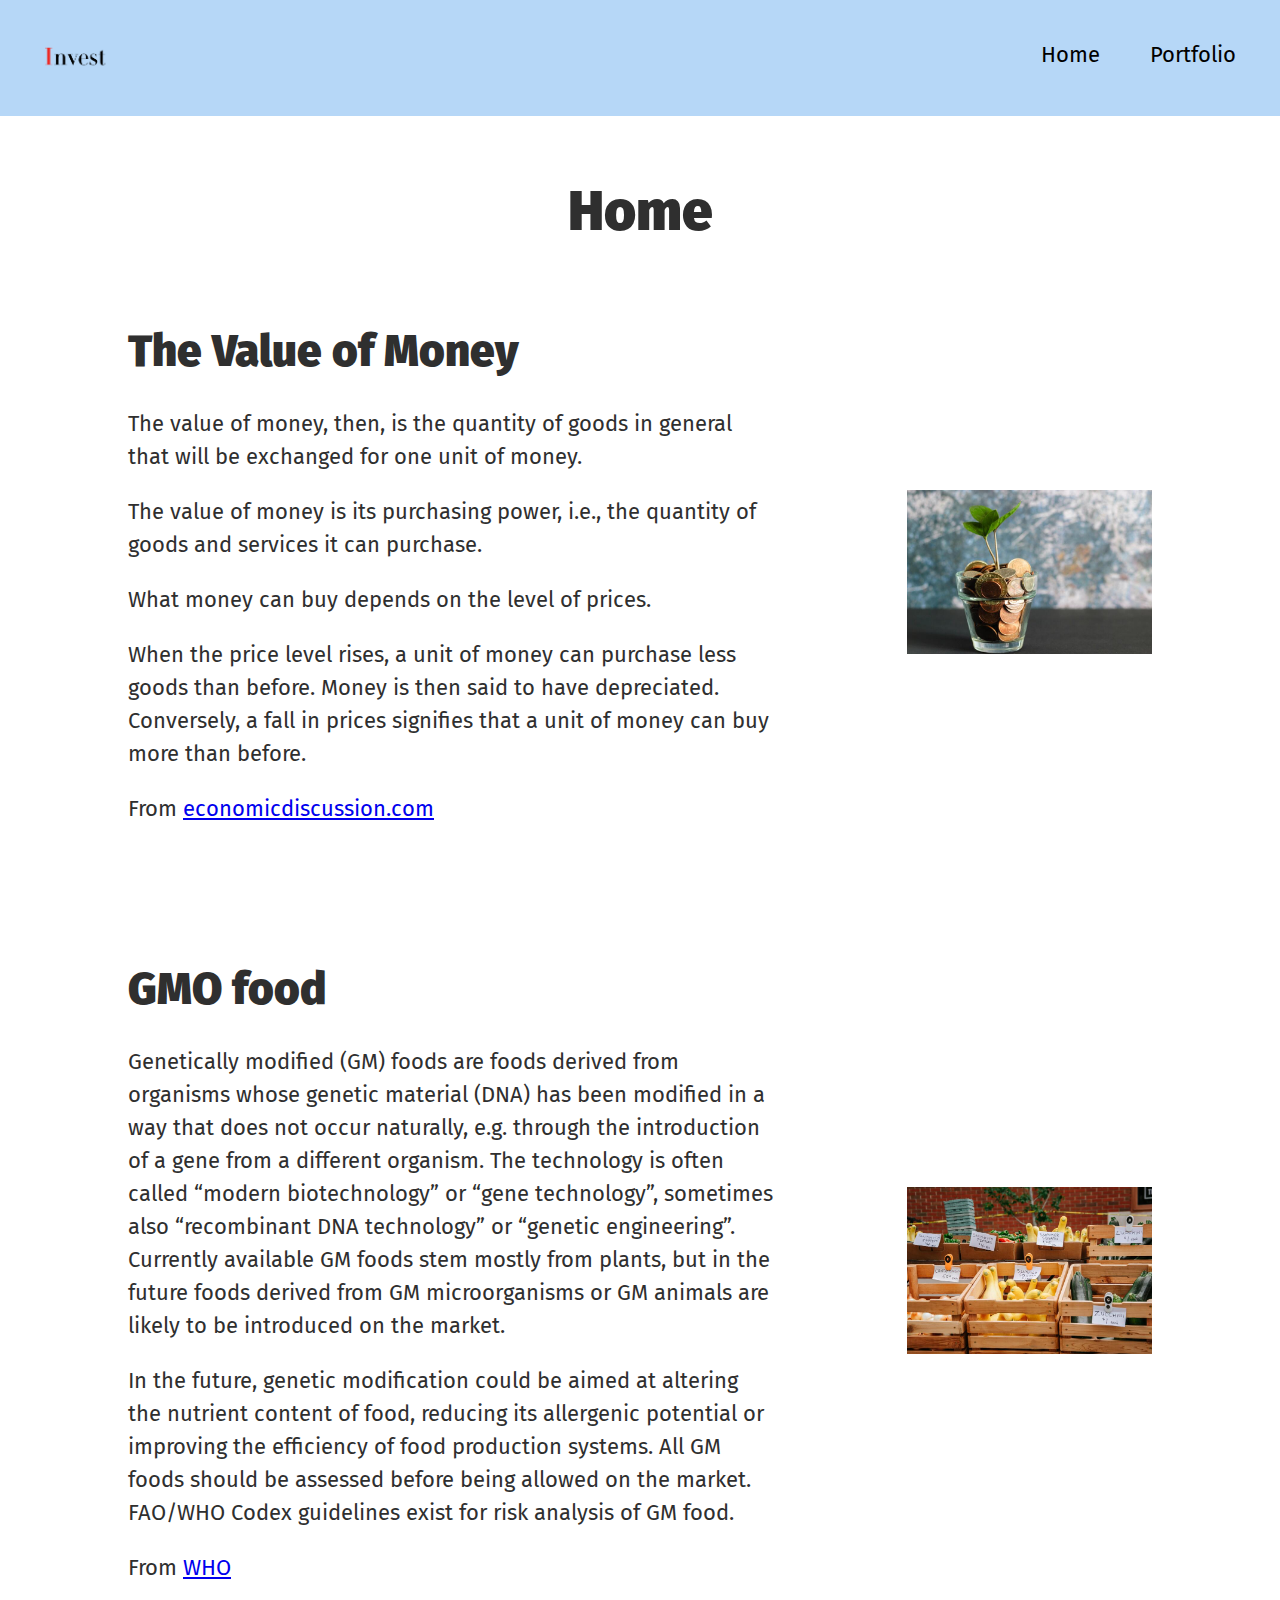
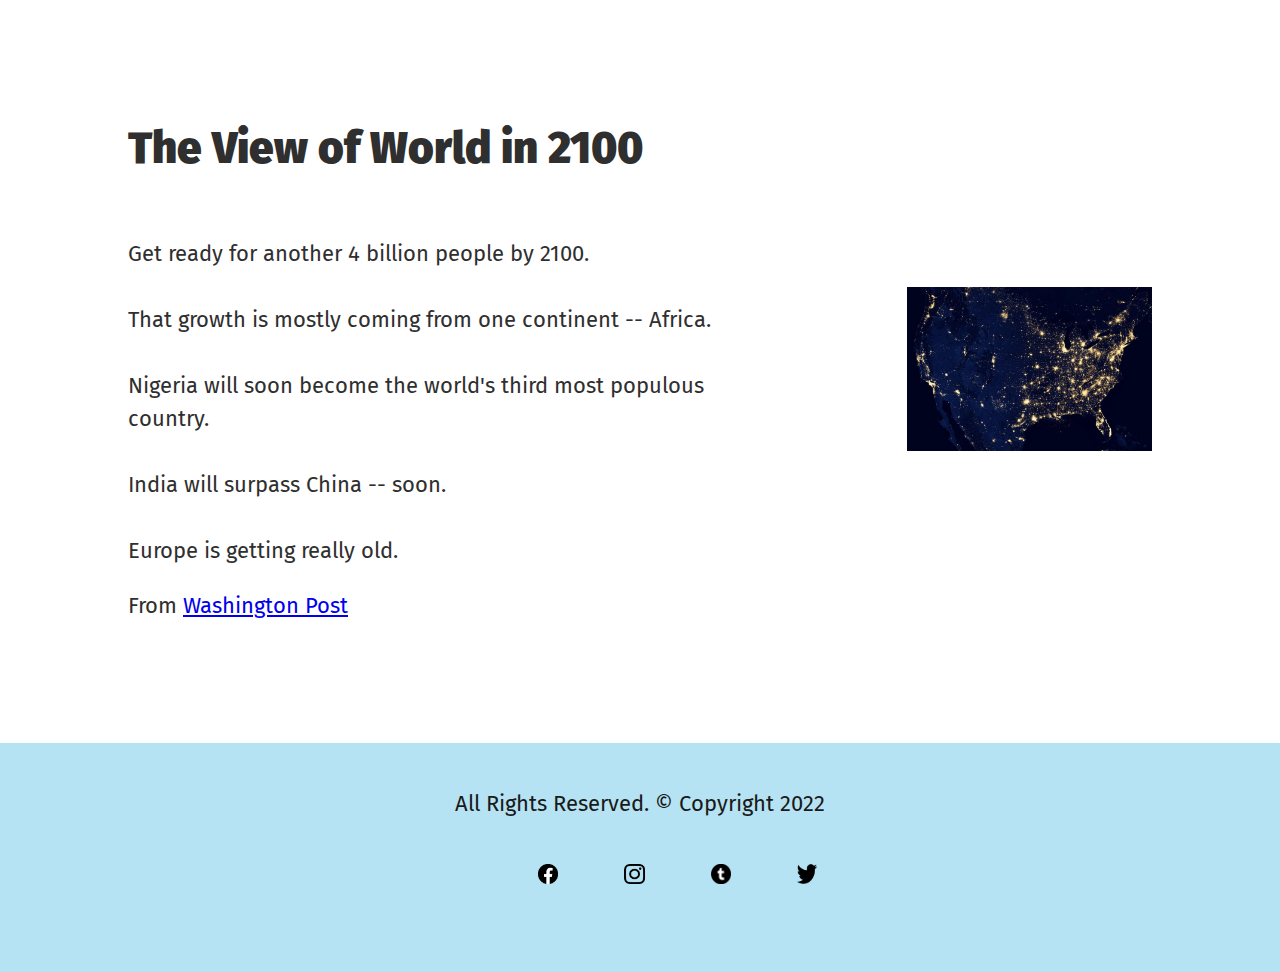
<file: index.html>
<!DOCTYPE html>
<html lang="en">
<head>
    <meta charset="UTF-8">
    <meta http-equiv="X-UA-Compatible" content="IE=edge">
    <meta name="viewport" content="width=device-width, initial-scale=1.0">
    <link rel="preconnect" href="https://fonts.googleapis.com">
    <link rel="preconnect" href="https://fonts.gstatic.com" crossorigin>
    <link href="https://fonts.googleapis.com/css2?family=Fira+Sans:ital@1&family=Playfair+Display&display=swap" rel="stylesheet">

    <!-- CSS -->
    <link rel="stylesheet" href="css/normalize.css">
    <link rel="stylesheet" href="css/reset.css">
    <link rel="stylesheet" href="css/style.css">
    
    
    <title>Loaded Content</title>
</head>
<body>
    <nav>
        <a class="logo" href="index.html">
            <img class="logo" src="images/logo.png" alt="logo">
        </a>
        <ul>
            <li><a href="./partials/home.html">Home</a></li>
            <li><a href="./partials/portfolio.html">Portfolio</a></li>
        </ul>
    </nav>
    

    <!-- Dynamic content -->    

    <div class="wrapper">
        <div id="dynamic-data"></div>
    </div>    
    

    <!-- Footer -->

    <footer>
        <div class="wrapper">

            <div class="copyright">
                <p>All Rights Reserved. © Copyright 2022</p>
            </div>


            <div class="footer-info">
                <div class="social-media">
                    <div class="icon">
                        <img src="images/facebook.png" class="social-icon" alt="facebook">
                        <img src="images/insta.png" class="social-icon" alt="insta">
                        <img src="images/tumbler.png" class="social-icon" alt="tumblr">
                        <img src="images/twitter.png" class="social-icon" alt="twitter">
                    </div>
                </div>
            </div>

        </div>
   
    </footer>

    <script src="js/get-content.js"></script>

</body>
</html>
</file>
<file: css/style.css>
*{
    box-sizing: border-box;
}

html{
    font-family: 'Fira Sans',Arial, sans-serif;
    color:rgb(47, 47, 47);
    font-size : 22px;
    line-height : 1.5;
}

/* Text style */

 h1{
    font-size: 1.75rem;
    font-weight: 950;
    line-height: 1.5;
    text-align: center;
 
}

h2{
    font-size: 1.75rem;
    font-weight: 900;
    line-height: 1.5;

}

h3{
    font-size: 1.5rem;
    font-weight: 900;
    line-height: 1.5;
   
}


p{
    font-weight: 400;
    line-height: 1.5;
 
}

/* Button and image */

img{
    width: 100%;
    height: auto;
}

/* Navigation */

nav{
    padding: 2rem;
    text-align: center;
    background-color: #b6d7f7;
}

.logo{
    height:2rem;
    width: auto;
}

nav li{
    display: block;
    margin: 0;
    padding: 0;
    list-style: none;
    
}

nav li a{
    text-decoration: none;
    color: black;

}

/* Card */

.main-content{
    margin: 2.5rem 0rem;
}


.flexbox{
    
    margin-top: 0.75rem;
    padding: 0 0.75rem;
    justify-content: space-between;
}

.card{
    margin: rem 0.75rem;
    
}

/* Article */

.subject .grid-item{
    padding: 4rem 1.5rem 3.5rem 1.5rem;
}

.subject p{
    padding-top: 1rem;
}

.subject .p ul{
    padding-top: 1rem;
}

/* footer */

footer{
    background: rgb(181, 227, 243);
    padding: 4rem 1.5rem 2rem 1.5rem;
    
}

.social-media{
    display: inline-block;
    margin-top: 2rem;
}

.icon{
    display: flex;
    justify-content:left;
}

.social-icon{
    width: 10%;
    margin-bottom: 4rem;
    margin-right: 3rem;

}

.copyright p{
    padding-top: 2rem;
    font-weight: 1rem;
    color:rgb(26, 26, 26);
}

figcaption{
    padding-top: 2rem;
    text-align: center;
}

.resource{
    padding-top: 2rem;
    color:rgb(47, 47, 47)
}

.resource p a{
    columns: black;
}

/* Responsive */


@media only screen and (min-width: 48em){

    nav{
        padding: 2rem;
        display: flex;
        justify-content: space-between;
    }
    
    .logo{
        height: 1.25rem;
        width: auto;
    }

    nav li{
        display: inline-block;
        margin-top: 0;
        padding-left: 2rem
    }

    .list-category{
        padding: 3rem 0rem;
        border-bottom: 1px solid #dcdcdc;
    
    }

    .list-category:nth-child(3){
        border-bottom: none;
    }

    .flexbox{
        display: flex;
        margin-top: 0.75rem;
        flex-wrap: wrap;
        padding: 0 0.75rem;
        justify-content: space-between;
    }
    
    .card{
        margin: 1.5rem 0.75rem;
        flex-basis: calc(45% - 60px/2.5);
    }

    footer{
       
        padding: 0;
        margin:0 auto;
        text-align: center;

        
    }

    .icon{
        width: 10%;
        margin:0 auto;
        text-align: center;    
    }


}

@media only screen and (min-width: 60em) {


    .wrapper{
        width: 80%;
        margin: 0 auto;
    }
    
    h1{
        font-size: 2rem;
        text-align: center;
    }

    h2{
        font-size: 2rem;
    }

    h3{
        font-size: 2rem;
    }

    p{
        font-size: 1rem;
    }

    .masthead p{
        font-size: 1.125rem;
    }

    .card{
        margin: 1.5rem 0.75rem;
        flex-basis: calc(50% - 1.5rem);
    }



    .subject{
        display: grid;
        grid-template-columns: 1fr 1fr;
        grid-template-rows: 1fr;
        padding: 3rem 0;
        grid-column-gap: 2rem;
        align-items: center;

    }

    .subject .grid-item{
        grid-column: 1 / 2;
        grid-row: 1 / 2;
        padding: 0;
        padding-right: 4rem;
    }

    .subject img{
        grid-column:2/ 3;
        grid-row: 1 / 2;
    }

    .icon{
        width: 20%;
        margin:0 auto;
        text-align: center;

        
    }

    footer{
       
        padding: 0;
        margin:0 auto;
        text-align: center;
        
    }

    


}

@media only screen and (min-width: 72.5em){

    p{
        font-size: 1rem;
    }

    h1{
        font-size: 2.5rem;
        text-align: center;
    }

    .flexbox{
        padding: 0 1rem;
        justify-content: space-between;
    }

    .card{
        flex-basis: calc(25% - 0.82rem) ;
        margin: 4rem 2.5rem;
    }

    .subject{
        display: grid;
        grid-template-columns: 3fr 1fr;
        grid-template-rows: 0.5fr;
        padding: 3rem 0;
        grid-column-gap: 2rem;
        align-items: left;

    }


    .main-footer{
    
        padding: 4rem 2rem 2rem 2rem;
    
        
    }


    
}
</file>
